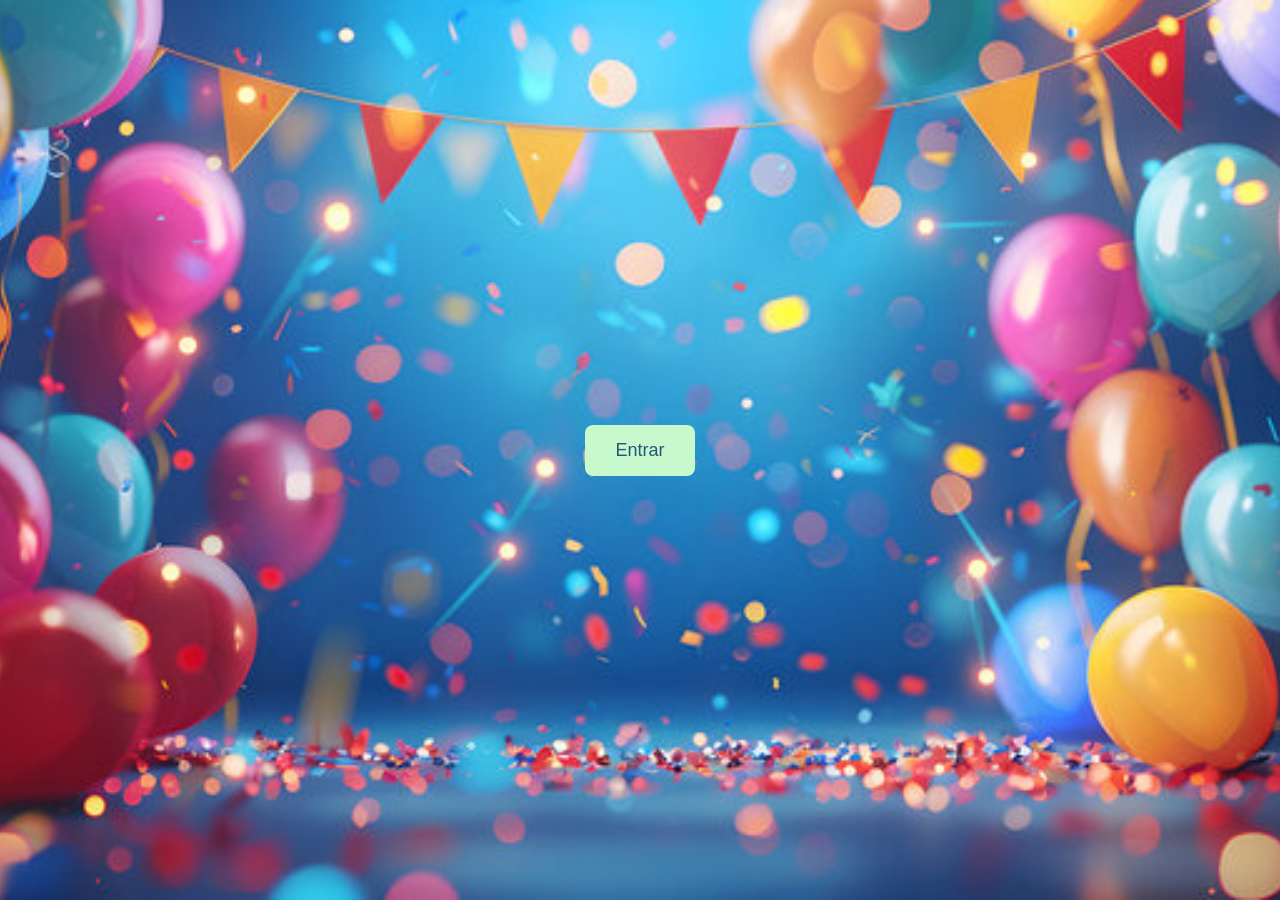
<file: index.html>
<!DOCTYPE html>
<html lang="en">
<head>
  <meta charset="UTF-8">
  <meta name="viewport" content="width=, initial-scale=1.0">
  <title>Feliz Cumple</title>
</head>
<body style="background-image: url('video/1000_F_966869971_8k5V9H3YIxLP3B5BjvYkDi1wyVcI9IWm.jpg'); background-size: cover; background-position: center;">
  <style>
    body {
      display: flex;
      justify-content: center;
      align-items: center;
      height: 100vh;
      margin: 0;
      background-color: #f0f0f0;
    }

    button {
      padding: 15px 30px;
      font-size: 18px;
      cursor: pointer;
      background-color: #c7f9cc;
      color: #22577a;
      border: none;
      border-radius: 8px;
      transition: background-color 0.3s;
    }

    button:hover {
      background-color: #0056b3;
    }
  </style>
</head>
<body>
  <button onclick="window.location.href='cumple1.html'">Entrar</button>
</body>
</html>
</file>
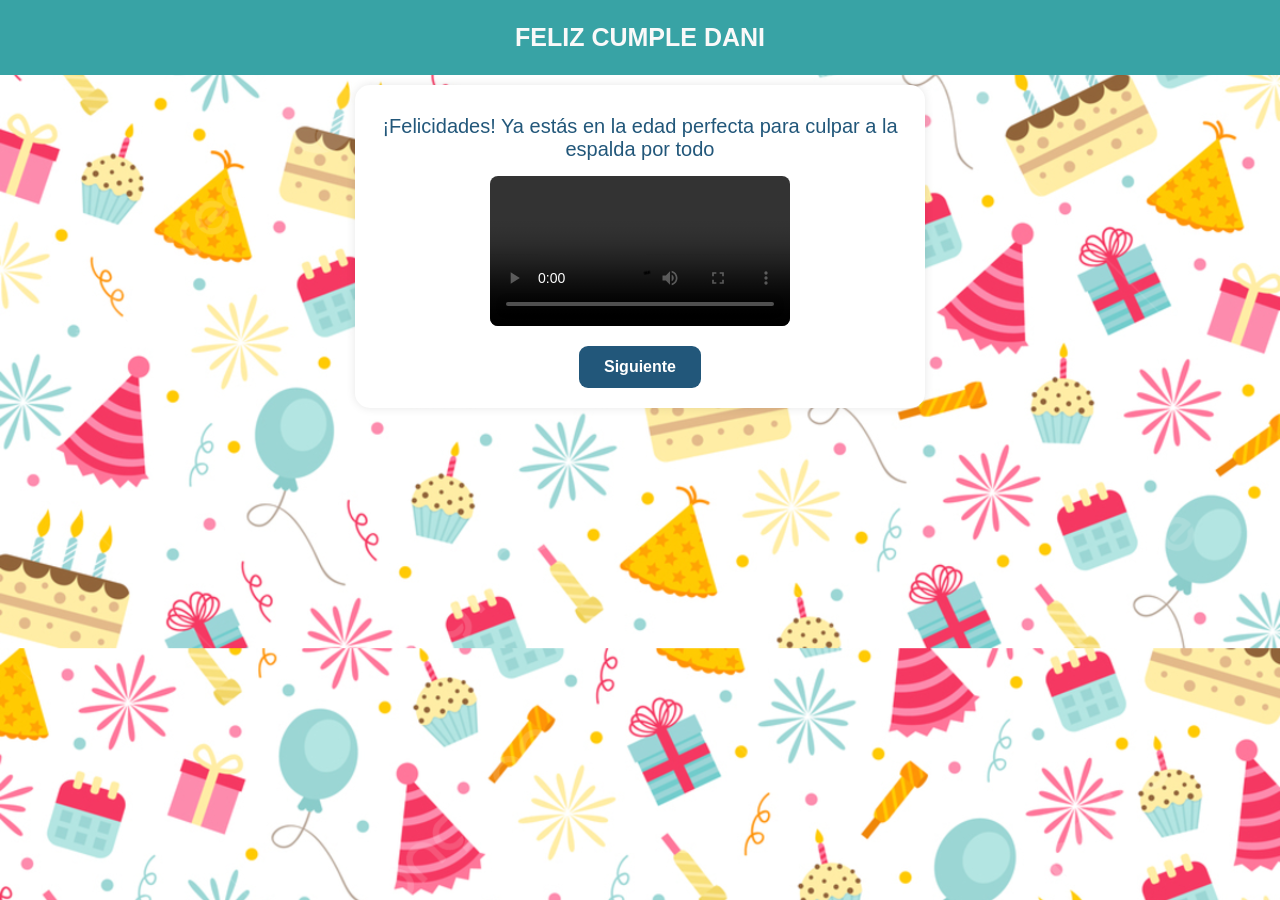
<file: cumple1.html>
<!DOCTYPE html>
<html lang="en">
<head>
    <meta charset="UTF-8">
    <meta name="viewport" content="width=device-width, initial-scale=1.0">
    <title>Feliz Cumple</title>
     <link rel="stylesheet" href="css/cumple1.css"/>
</head>
<body style="background-image: url('video/pngtree-happy-birthday-celebration-png-image_8844245.png'); background-size: cover; background-position: center;">
    <header class="encabezado">
        <h1>FELIZ CUMPLE DANI</h1>
    </header>

    <div class="contenedor">
    <p>¡Felicidades! Ya estás en la edad perfecta para culpar a la espalda por todo</p>

    <div class="video">
    <video id="miVideo" autoplay controls loop>
  <source src="video/document-5186058639235876451_MQiDZTFk.mp4" controls></video>
  
</video>
<script>
  const video = document.getElementById("miVideo");
  video.volume = 1.0; // volumen al máximo
  video.play().catch((error) => {
    console.log("Autoplay con sonido bloqueado por el navegador:", error);
  });
</script>
    </div>
    <div class="boton">
        <a href="cumple2.html" class="botton">Siguiente</a>
            </div>

    </div>




</body>
</html>
</file>
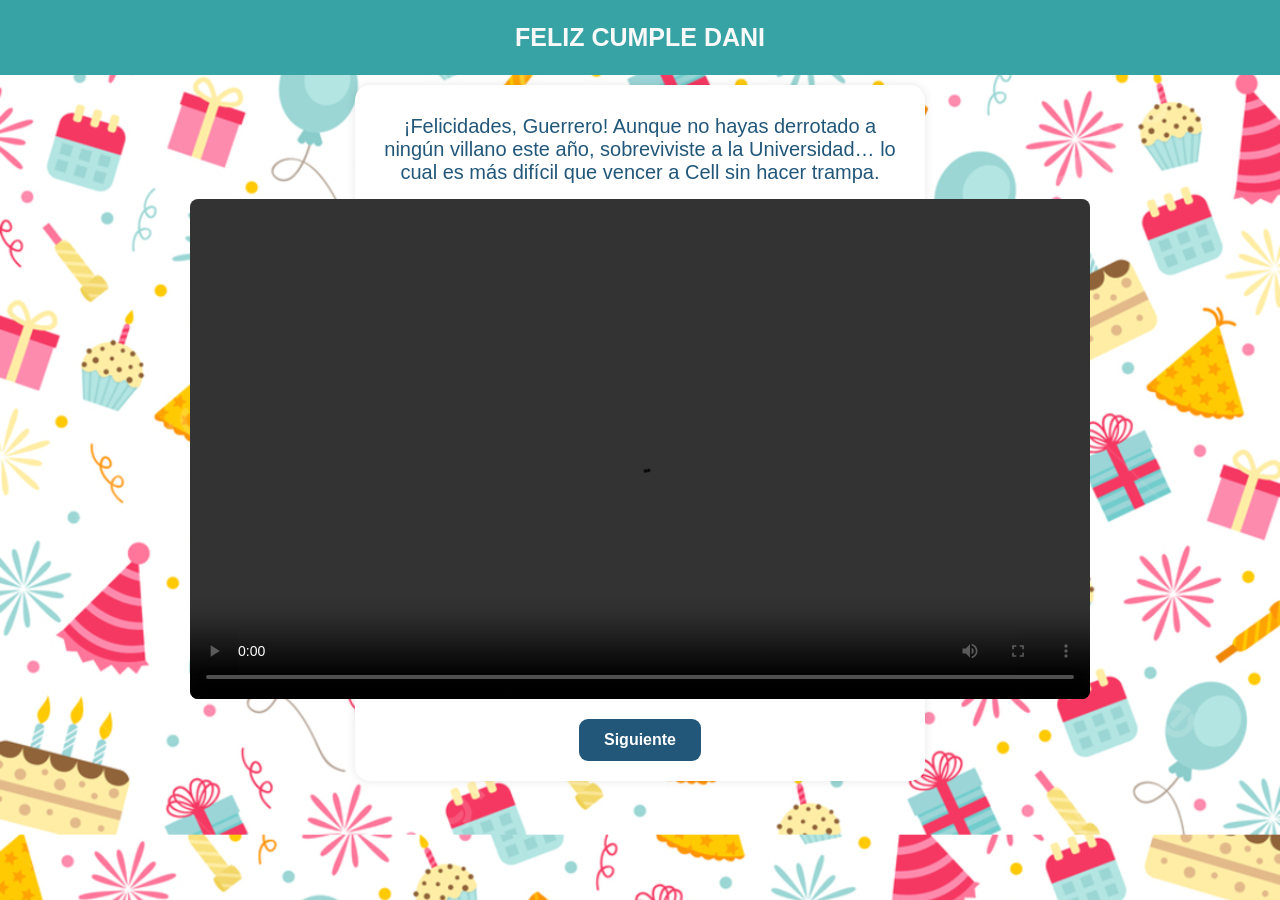
<file: cumple2.html>
<!DOCTYPE html>
<html lang="en">
<head>
    <meta charset="UTF-8">
    <meta name="viewport" content="width=device-width, initial-scale=1.0">
    <title>Feliz Cumple</title>
     <link rel="stylesheet" href="css/estilos.css"/>
</head>
<body style="background-image: url('video/pngtree-happy-birthday-celebration-png-image_8844245.png'); background-size: cover; background-position: center;">
    <header class="encabezado">
        <h1>FELIZ CUMPLE DANI</h1>
    </header>

    <div class="contenedor">
    <p>¡Felicidades, Guerrero! Aunque no hayas derrotado a ningún villano este año, sobreviviste a la Universidad… lo cual es más difícil que vencer a Cell sin hacer trampa.</p>

    <div class="video">
    <video id="miVideo" autoplay controls loop>
  <source src="video/ogEGLCeyKIVn7ptsIQKsIevXSV2cMEAnMCejgr (1).mp4" controls></video>
  
</video>
<script>
  const video = document.getElementById("miVideo");
  video.volume = 1.0; // volumen al máximo
  video.play().catch((error) => {
    console.log("Autoplay con sonido bloqueado por el navegador:", error);
  });
</script>
    </div>
    <div class="boton">
        <a href="cumple3.html" class="botton">Siguiente</a>
            </div>

    </div>



    
</body>
</html>
</file>
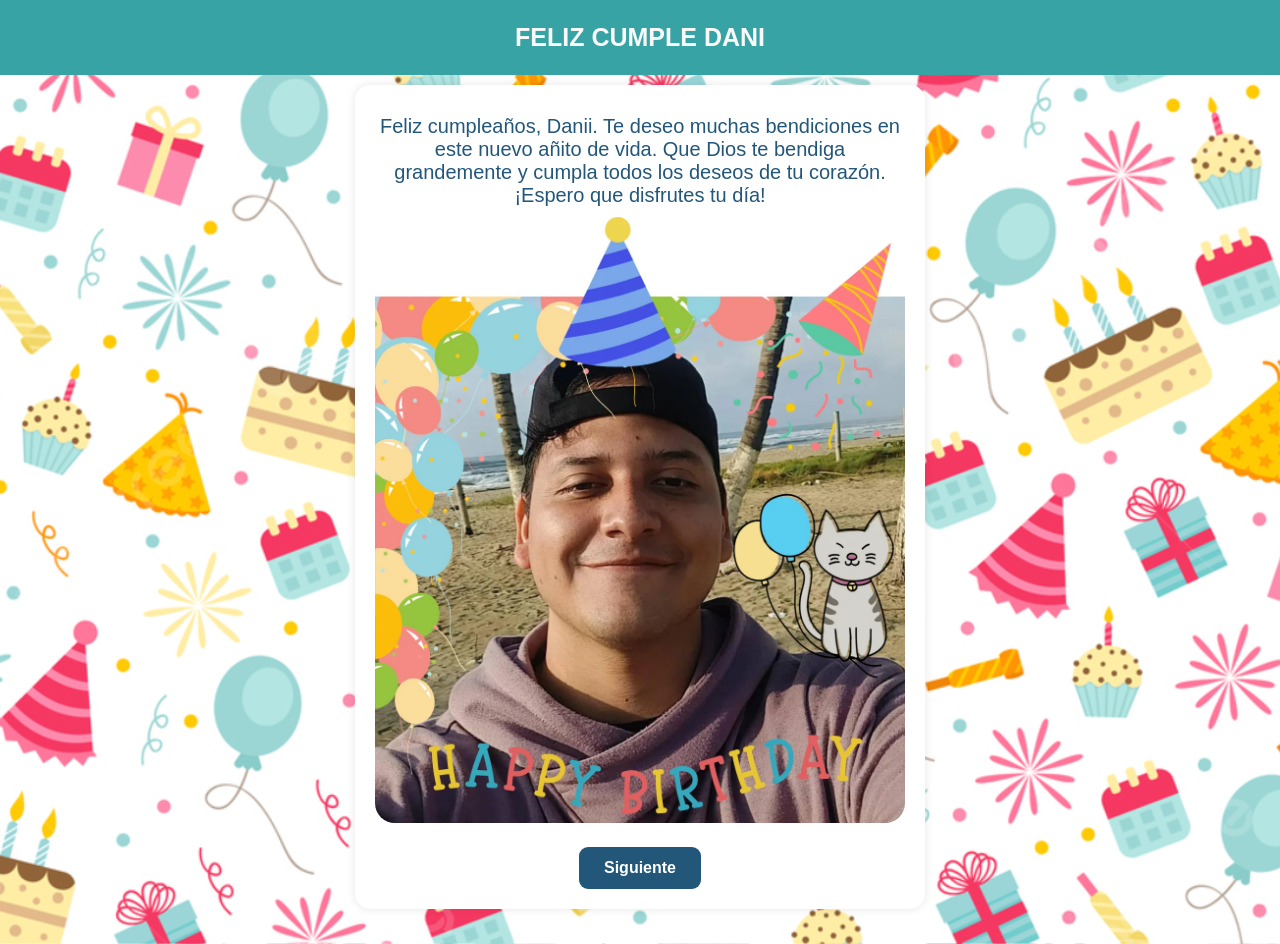
<file: cumple3.html>
<!DOCTYPE html>
<html lang="en">
<head>
    <meta charset="UTF-8">
    <meta name="viewport" content="width=device-width, initial-scale=1.0">
    <title>Feliz Cumple</title>
     <link rel="stylesheet" href="css/estilos.css"/>
</head>
<body style="background-image: url('video/pngtree-happy-birthday-celebration-png-image_8844245.png'); background-size: cover; background-position: center;">
    <header class="encabezado">
        <h1>FELIZ CUMPLE DANI</h1>
    </header>

    <div class="contenedor">
    <p>Feliz cumpleaños, Danii. Te deseo muchas bendiciones en este nuevo añito de vida. Que Dios te bendiga grandemente y cumpla todos los deseos de tu corazón. ¡Espero que disfrutes tu día!</p>
    <img src="video/cumple.webp" class="imagen"/>
   
        <div class="boton">
        <a href="index.html" class="botton">Siguiente</a>
            </div>
    </div>



    
</body>
</html>
</file>
<file: css/cumple1.css>
.encabezado {
  width: 100%;
  height: 75px;
  background-color: #38a3a5; /* Azul oscuro */
  display: flex;
  justify-content: center;
  align-items: center;
  position: absolute; /* Opcional si quieres que quede fijo arriba */
  top: 0;
  left: 0;
  z-index: 1000;
}

.encabezado h1 {
    font-size: 25px;
    font-family: 'Segoe UI', Tahoma, Geneva, Verdana, sans-serif;
    color: #faf9f9;
}


body {  
      font-family: Arial, sans-serif;
      background: #f3f4f6;
      display: flex;
      justify-content: center;
      align-items: center;
      flex-direction: column;
      padding: 20px;
      margin: 5px;
      margin-top: 55px;
    }

.contenedor {
      background-color: white; 
    border-radius: 15px;
    padding: 20px;
    box-shadow: 0 0 10px rgba(0, 0, 0, 0.1);
    width: 90%;
    max-width: 530px; 
    margin: 10px; 
}

p {
    margin: 10px 0;
    font-size: 20px;
    text-align: center;
    color: #22577a;
}

.video {
  display: flex;
  justify-content: center; /* Centrado horizontal */
  align-items: center;     /* Opcional: centra vertical si se le da altura */
  margin-top: 15px;
}

.video video {
  max-width: 100%;  /* Escala responsivamente */
  height: auto;
  border-radius: 8px; /* Opcional, solo por estética */
}

.boton {
    margin-top: 20px;
    text-align: center;
}
.botton {
  display: inline-block;
  padding: 12px 25px;
  background-color: #22577a;
  color: white;
  text-decoration: none;
  font-weight: bold;
  border-radius: 9px;
  transition: background-color 0.3s; /* Transición suave */
}
.botton:hover {
  background-color: #3b7da8; /* Cambia el color al pasar el mouse */
}
</file>
<file: css/estilos.css>
.encabezado {
  width: 100%;
  height: 75px;
  background-color: #38a3a5; /* Azul oscuro */
  display: flex;
  justify-content: center;
  align-items: center;
  position: absolute; /* Opcional si quieres que quede fijo arriba */
  top: 0;
  left: 0;
  z-index: 1000;
}

.encabezado h1 {
    font-size: 25px;
    font-family: 'Segoe UI', Tahoma, Geneva, Verdana, sans-serif;
    color: #faf9f9;
}


body {  
      font-family: Arial, sans-serif;
      background: #f3f4f6;
      display: flex;
      justify-content: center;
      align-items: center;
      flex-direction: column;
      padding: 20px;
      margin: 5px;
      margin-top: 55px;
    }

.contenedor {
      background-color: white; 
    border-radius: 15px;
    padding: 20px;
    box-shadow: 0 0 10px rgba(0, 0, 0, 0.1);
    width: 90%;
    max-width: 530px; 
    margin: 10px; 
}

p {
    margin: 10px 0;
    font-size: 20px;
    text-align: center;
    color: #22577a;
}

.video {
  display: flex;
  justify-content: center; /* Centrado horizontal */
  align-items: center;     /* Opcional: centra vertical si se le da altura */
  margin-top: 15px;
}

.video video {
  width: 900px;
  height: 500px;
  border-radius: 8px;
}

.boton {
    margin-top: 20px;
    text-align: center;
}
.botton {
  display: inline-block;
  padding: 12px 25px;
  background-color: #22577a;
  color: white;
  text-decoration: none;
  font-weight: bold;
  border-radius: 9px;
  transition: background-color 0.3s; /* Transición suave */
}
.botton:hover {
  background-color: #3b7da8; /* Cambia el color al pasar el mouse */
}


.imagen {
    width: 100%; 
    border-radius: 20px;
}
</file>
